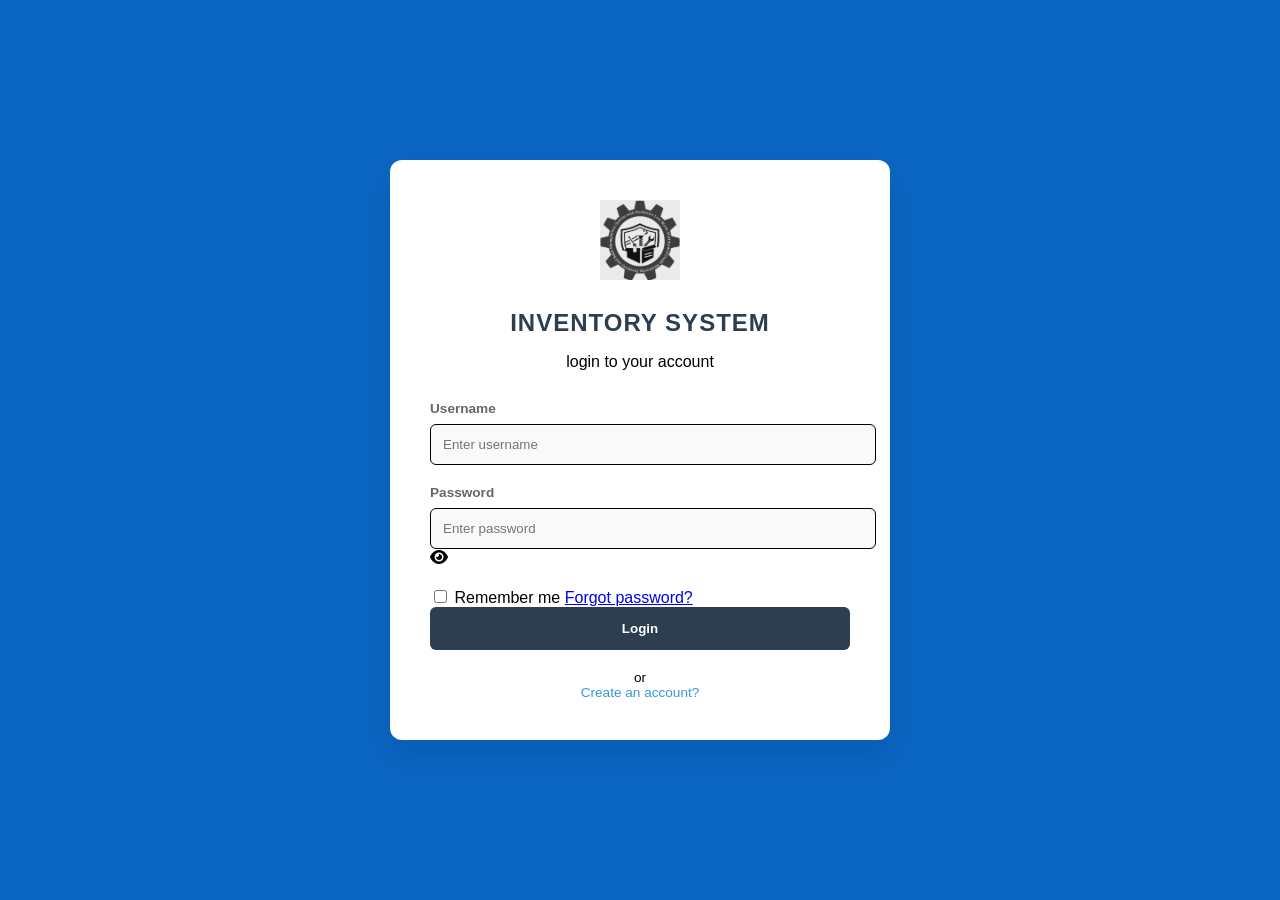
<file: index.html>
<!DOCTYPE html>
<html lang="en">
<head>
    <meta charset="UTF-8">
    <meta name="viewport" content="width=device-width, initial-scale=1.0">
    <title>Inventory System - Auth</title>
    <link rel="stylesheet" href="log-instyle.css">
    <link rel="stylesheet" href="theme-fixes.css">
    <link rel="stylesheet" href="https://cdnjs.cloudflare.com/ajax/libs/font-awesome/6.0.0/css/all.min.css">
</head>
<body>

    <div class="main-container">
        <!-- Left graphic panel: decorative / branding. Controlled by JS `switchForm` to change background art. -->
        <div class="side-panel graphic-side" id="graphic-panel">
            <div class="overlay-text">INVENTORY SYSTEM</div>
        </div>

        <!-- Right panel: contains all auth forms (login/register/forgot/etc.) -->
        <div class="side-panel form-side">
            <!-- Logo area (brand) -->
            <div class="logo-area">
                <img src="inventorylogo.jpg" alt="Logo" class="main-logo">
            </div>

            <!-- Login form (default visible). Submission is handled by log-inscript.js. -->
            <div id="login-form" class="auth-form active">
                <div class="form-header">
                    <h1>Inventory System</h1>
                    <p>login to your account</p>
                </div>
                <form>
                <div class="input-group">
                    <label>Username</label>
                    <input type="text" placeholder="Enter username" required>
                </div>
                <div class="input-group">
                    <label>Password</label>
                    <div class="pass-wrapper">
                        <input type="password" id="login-pass" placeholder="Enter password" required>
                        <i class="fas fa-eye toggle-password" onclick="togglePass('login-pass')"></i>
                    </div>
                </div>
                
                <div class="form-options">
                    <label><input type="checkbox"> Remember me</label>
                    <a href="#" onclick="switchForm('forgot-form', 'forgot')">Forgot password?</a>
                </div>
                <button type="submit" class="btn-main">Login</button>
                <div class="footer-link">
                    or <br>
                    <a href="#" onclick="switchForm('register-form', 'register')">Create an account?</a>
                </div>
                </form>
            </div>

            <!-- Register form: collects basic user information. Connected to index.html via JS. -->
            <div id="register-form" class="auth-form">
                <div class="form-header">
                    <h1>Create Your Account</h1>
                    <p>Just a few steps to get started.</p>
                </div>
                <form id="register-form-element">
                    <div class="row">
                        <div class="input-group"><label for="reg-first-name">First Name</label><input id="reg-first-name" type="text" placeholder="First name" required></div>
                        <div class="input-group"><label for="reg-last-name">Last Name</label><input id="reg-last-name" type="text" placeholder="Last name" required></div>
                    </div>
                    <div class="input-group"><label for="reg-company">Company Name</label><input id="reg-company" type="text" placeholder="Company name"></div>
                    <div class="input-group"><label for="reg-email">Email Address</label><input id="reg-email" type="email" placeholder="email@example.com" required></div>
                    <div class="input-group">
                        <label for="reg-pass">Create Password</label>
                        <input type="password" id="reg-pass" placeholder="Create password" required>
                    </div>
                    <div class="terms">
                        <label><input type="checkbox" id="reg-terms" required> I agree to the <a href="#">Terms & Conditions</a></label>
                    </div>
                    <button type="submit" class="btn-main secondary">Register</button>
                    <div class="footer-link">Already have an account? <a href="#" onclick="switchForm('login-form', 'login')">Log in</a></div>
                </form>
            </div>

            <!-- Forgot password form: request a reset link (UI-only placeholder). -->
            <div id="forgot-form" class="auth-form">
                <div class="form-header">
                    <h1>Reset Password</h1>
                    <p>Enter your email to receive reset instructions.</p>
                </div>
                <div class="input-group">
                    <label>Email Address</label>
                    <input type="email" id="forgot-email" placeholder="email@example.com">
                </div>
                <button type="button" class="btn-main secondary" onclick="handleForgotPassword()">Send Reset Link</button>
                <div class="footer-link"><a href="#" onclick="switchForm('login-form', 'login')"> Back to Login</a></div>
            </div>

            <!-- Confirm account form: shown after password reset request. -->
            <div id="confirm-form" class="auth-form">
                <div class="form-header">
                    <h1>Confirm your account</h1>
                    <p>We sent a code to your email. <br> Enter that code to confirm your account.</p>
                    <a href="#" class="help-link">Can't confirm your account?</a>
                </div>
                <div class="input-group" style="margin-top: 30px;">
                    <label>Enter code</label>
                    <input type="text" id="confirm-code" placeholder="------" style="text-align: center; letter-spacing: 5px;">
                </div>
                <button type="button" class="btn-main secondary" onclick="handleConfirmCode()">Continue</button>
                <div class="footer-link">
                    <a href="#" class="resend-link" onclick="handleResendCode()">Send code again</a>
                </div>
            </div>

            <!-- New password form: used when resetting password. -->
            <div id="new-password-form" class="auth-form">
                <div class="form-header">
                    <h1>Set a New Password</h1>
                </div>
                <div class="input-group">
                    <label>New Password</label>
                    <input type="password" id="new-pass-field">
                </div>
                <div class="input-group">
                    <label>Confirm new password</label>
                    <input type="password" id="confirm-new-pass">
                </div>
                <button type="button" class="btn-main secondary" onclick="handleSavePassword()">Save Password</button>
                <div class="footer-link"><a href="#" onclick="switchForm('login-form', 'login')">Back to Login</a></div>
            </div>
        </div>
    </div>

    <!-- Auth page script: controls form switching and handles login submission (client-only). -->
    <script src="log-inscript.js"></script>
</body>
</html>
</file>
<file: log-instyle.css>
:root {
    --primary-dark: #2c3e50;
    --accent-blue: #3498db;
    --bg-light: #f4f7f6;
    --white: #ffffff;
    --shadow: 0 15px 35px rgba(0,0,0,0.1);
}

body {
    margin: 0;
    padding: 0;
    font-family: 'Segoe UI', sans-serif;
    background-color: #0b66c3;
    min-height: 100vh;
    display: flex;
    justify-content: center; /* Center horizontally */
    align-items: center;     /* Center vertically */
}

/* Hide the flex-direction: row to focus on the center */
.main-container {
    background: var(--white);
    width: 100%;
    max-width: 420px; /* Width ng login card */
    padding: 40px;
    border-radius: 12px;
    box-shadow: var(--shadow);
}

/* Hide the side panel for a simple look */
.graphic-side {
    display: none;
}

/* Logo handling */
.logo-area {
    text-align: center;
    margin-bottom: 25px;
}

.main-logo {
    width: 80px; /* Adjust size ng logo */
    height: auto;
}

/* Form Styles */
.form-header {
    text-align: center;
    margin-bottom: 30px;
}

.form-header h1 {
    font-size: 1.5rem;
    color: var(--primary-dark);
    letter-spacing: 1px;
    text-transform: uppercase;
}

.input-group {
    margin-bottom: 20px;
}

.input-group label {
    display: block;
    font-size: 0.85rem;
    color: #666;
    margin-bottom: 8px;
    font-weight: 600;
}

.input-group input {
    width: 100%;
    padding: 12px;
    border: 1px solid #ddd;
    border-radius: 6px;
    background: #f9f9f9;
    transition: 0.3s;
}

.input-group input:focus {
    border-color: var(--accent-blue);
    background: #fff;
    outline: none;
}

/* Button Style */
.btn-main {
    width: 100%;
    padding: 14px;
    background-color: var(--primary-dark);
    color: white;
    border: none;
    border-radius: 6px;
    font-weight: 600;
    cursor: pointer;
    transition: 0.3s;
}

.btn-main:hover {
    background-color: var(--accent-blue);
}

.btn-main.secondary {
    background-color: var(--primary-dark);
}

.btn-main.secondary:hover {
    background-color: var(--accent-blue);
}

.row {
    display: flex;
    gap: 16px;
    flex-wrap: wrap;
}

.row .input-group {
    flex: 1 1 48%;
}

/* Slightly more generous spacing for the register name row; toggled via JS */
#register-form .row.spacious {
    gap: 24px;
    transition: gap 180ms ease;
}

@media (max-width: 520px) {
    #register-form .row.spacious {
        gap: 12px;
    }
}

.terms {
    margin-bottom: 20px;
    font-size: 0.94rem;
    color: #555;
}

.terms label {
    cursor: pointer;
}

.help-link,
.resend-link {
    display: inline-block;
    color: var(--accent-blue);
    text-decoration: none;
    font-size: 0.9rem;
    margin-top: 10px;
}

.help-link:hover,
.resend-link:hover,
.footer-link a:hover {
    text-decoration: underline;
}

/* Switcher Links */
.auth-form {
    display: none;
}

.auth-form.active {
    display: block;
}

.footer-link {
    text-align: center;
    margin-top: 20px;
    font-size: 0.85rem;
}

.footer-link a {
    color: var(--accent-blue);
    text-decoration: none;
}
</file>
<file: theme-fixes.css>
/* theme-fixes.css — Comprehensive color & text fixes for hardware theme */

/* ===== GLOBAL TEXT & COLOR FIXES ===== */
body,
.content-area,
.page-section,
.section-header,
h1, h2, h3, h4, h5, h6,
p, label, span, strong {
    color: var(--text-primary);
}

/* Fix neutral grays to theme colors */
.search-container i,
.toggle-desc {
    color: var(--text-secondary) !important;
}

/* ===== BUTTON & LINK FIXES ===== */
.action-btn,
.btn-action {
    background: var(--main-navy);
    color: #fff;
    border-color: var(--main-navy);
    font-weight: 700;
    transition: all 0.2s ease;
}

.action-btn:hover,
.btn-action:hover {
    background: #0952a0;
    transform: translateY(-2px);
    box-shadow: 0 10px 20px rgba(11, 102, 195, 0.20);
}

/* ===== FORM CONTROLS ===== */
input, select, textarea {
    color: var(--text-primary) !important;
    border-color: var(--light-azure) !important;
}

input:focus, select:focus, textarea:focus {
    border-color: var(--main-navy) !important;
    box-shadow: 0 0 0 3px rgba(11, 102, 195, 0.14) !important;
}

/* ===== HEADINGS ===== */
.section-header h1,
#credit-sales h1 {
    color: var(--text-primary);
    font-weight: 800;
    font-size: 1.9rem;
}

#dashboard > h1,
#dashboard h1,
#POS h1,
#returns h1,
#inventory h1,
#inventory .damage-report-header h2 {
    color: #000 !important;
}

.settings-panel-title,
.settings-card-title {
    color: var(--text-primary);
    font-weight: 800;
}

/* ===== TABLE STYLING ===== */
table th {
    background: var(--side-bg);
    color: var(--text-primary);
    font-weight: 700;
    font-size: 1rem;
}

table td {
    color: var(--text-primary);
}

.badge {
    font-weight: 700;
    font-size: 0.85rem;
}

/* ===== STAT CARDS ===== */
.stat-card {
    background: var(--side-bg);
    border-color: var(--light-azure);
    color: var(--text-primary);
}

.stat-card h3 {
    color: var(--main-navy);
    font-weight: 800;
}

.stat-card.highlighted {
    background: var(--main-navy);
    color: #fff;
}

.stat-card.highlighted h3 {
    color: #fff;
}

/* ===== SEARCH & DROPDOWNS ===== */
.search-result-title {
    color: var(--main-navy);
    font-weight: 700;
}

.search-result-text {
    color: var(--text-secondary);
}

.suggestions-dropdown button {
    color: var(--text-primary);
}

.suggestions-dropdown button:hover {
    background: rgba(11, 102, 195, 0.08);
}

/* ===== SETTINGS CARDS ===== */
.settings-card {
    background: linear-gradient(to right, var(--side-bg), rgba(243, 248, 255, 0.5));
    border-color: var(--light-azure);
}

.settings-avatar {
    background: #fff;
    color: var(--main-navy);
    border-color: var(--light-azure);
    font-weight: 800;
}

.settings-avatar-name {
    color: var(--text-primary);
    font-weight: 800;
}

.settings-avatar-role {
    color: var(--text-secondary);
}

/* ===== TOGGLE SWITCHES ===== */
.toggle-label {
    color: var(--text-primary);
    font-weight: 700;
}

.toggle-switch input:checked + .toggle-track-el {
    background: var(--main-navy);
}

/* ===== MODALS ===== */
.modal-card {
    background: #fff;
    color: var(--text-primary);
}

.modal-header h2 {
    color: var(--text-primary);
    font-weight: 800;
}

/* ===== CREDIT SALES ===== */
.credit-info-header h3 {
    color: var(--main-navy);
    font-weight: 800;
}

.credit-info-header p {
    color: var(--text-secondary);
}

.credit-personal-field label {
    color: var(--text-primary);
    font-weight: 700;
}

/* ===== NOTIFICATION PANEL ===== */
.notif-panel-header {
    color: var(--text-primary);
}

.notif-item {
    color: var(--text-primary);
}

.notif-item small {
    color: var(--text-secondary);
}

/* ===== NAV LINKS ===== */
.nav-link {
    color: var(--text-primary);
    font-weight: 700;
    font-size: 1.03rem;
    transition: all 0.25s ease;
}

.nav-link i {
    font-size: 1.25rem;
}

.nav-link:hover,
.nav-link.active {
    background: var(--main-navy);
    color: #fff;
}

/* ===== QUANTITY INPUT SIZE FIX ===== */
#quantity {
    font-size: 1.1rem !important;
    padding: 10px 14px !important;
    height: 42px !important;
    line-height: 1.4 !important;
    font-weight: 600 !important;
    min-width: 100px !important;
    text-align: center !important;
    border: 2px solid #e0e7ff !important;
    border-radius: 6px !important;
    transition: all 0.2s ease !important;
}

#quantity:focus {
    border-color: #0b66c3 !important;
    box-shadow: 0 0 0 3px rgba(11, 102, 195, 0.14) !important;
}

/* ===== POS QUANTITY INPUT SIZE FIX ===== */
#search-item-qty {
    flex: 0 0 120px !important;
    min-width: 120px !important;
    max-width: 180px !important;
    padding: 10px 12px !important;
    font-size: 1rem !important;
    box-sizing: border-box !important;
}

#search-item {
    max-width: 320px !important;
    min-width: 240px !important;
    box-sizing: border-box !important;
}

#payment-type {
    flex: 0 0 150px !important;
    min-width: 140px !important;
    max-width: 170px !important;
    padding: 10px 12px !important;
    box-sizing: border-box !important;
}

/* ===== INVENTORY ACTION COLUMN HIDE ===== */
#inventory-table .inventory-action-col,
#inventory-table tbody td:last-child {
    display: none !important;
}

/* ===== RETURNS PORTAL SUBMIT BUTTON STYLING ===== */
#returnForm button[type="submit"] {
    background: linear-gradient(135deg, #1e40af 0%, #1e3a8a 100%) !important;
    color: white !important;
    font-weight: 600 !important;
    font-size: 1rem !important;
    padding: 14px 28px !important;
    border: none !important;
    border-radius: 8px !important;
    cursor: pointer !important;
    box-shadow: 0 4px 12px rgba(30, 64, 175, 0.3) !important;
    transition: all 0.3s ease !important;
    text-transform: uppercase !important;
    letter-spacing: 0.5px !important;
}

#returnForm button[type="submit"]:hover {
    background: linear-gradient(135deg, #1e3a8a 0%, #172554 100%) !important;
    box-shadow: 0 6px 16px rgba(30, 64, 175, 0.4) !important;
    transform: translateY(-2px) !important;
}

#returnForm button[type="submit"]:active {
    transform: translateY(0) !important;
    box-shadow: 0 2px 8px rgba(30, 64, 175, 0.3) !important;
}

/* ===== REPORTS KPI TEXT COLOR ===== */
.report-kpi-row .stat-card p {
    color: #1e40af !important;
    font-weight: 700 !important;
    font-size: 0.95rem !important;
}

/* ===== REPORT TAB BUTTON STYLING ===== */
.report-tab {
    background: var(--light-gray, #f5f5f5) !important;
    color: var(--text-primary) !important;
    border: 2px solid var(--light-azure, #e0e7ff) !important;
    font-weight: 600 !important;
    padding: 10px 16px !important;
    border-radius: 6px !important;
    cursor: pointer !important;
    transition: all 0.3s ease !important;
    display: inline-flex !important;
    align-items: center !important;
    gap: 8px !important;
    font-size: 0.95rem !important;
}

.report-tab:hover {
    background: var(--main-navy, #0b66c3) !important;
    color: #fff !important;
    border-color: var(--main-navy, #0b66c3) !important;
    transform: translateY(-2px) !important;
    box-shadow: 0 10px 20px rgba(11, 102, 195, 0.20) !important;
}

.report-tab.active {
    background: var(--main-navy, #0b66c3) !important;
    color: #fff !important;
    border-color: var(--main-navy, #0b66c3) !important;
}

.report-tab.active:hover {
    background: #0952a0 !important;
    border-color: #0952a0 !important;
}

/* ===== SETTINGS PAGE TEXT OVERRIDE ===== */
/* Make Settings pages (Account, Notifications, Preferences) text black */
#settings .settings-content,
#settings .settings-content .settings-panel,
#settings .settings-content .settings-card,
#settings .settings-content .settings-card * {
    color: #000 !important;
}

/* ===== HIDE RETURNS REPORT METRICS ===== */

/* ===== SETTINGS ACTION BUTTON SPACING ===== */
/* Match spacing used for the Update Password button */
.settings-action-spacing {
    margin-top: 12px !important;
}

/* Small bottom gap for settings action buttons (e.g., Save Profile) */
.settings-action-gap {
    margin-bottom: 12px !important;
}

/* Dashboard returns admin card styling */
#dashboard-return-admin {
    margin-top: 20px;
}

#dashboard-return-admin table {
    width: 100%;
    border-collapse: collapse;
}

#dashboard-return-admin table thead th {
    text-align: left;
    padding: 10px;
    background: var(--side-bg, #f8fafc);
}

#dashboard-return-admin table tbody td {
    padding: 10px;
    border-top: 1px solid #eef2f7;
}

/* end theme-fixes.css */

/* ===== ADD ITEM MODAL BUTTONS & TEXT ===== */
/* Ensure Cancel button and modal text match the Save Item button sizing */
#item-modal .modal-actions .action-btn {
    font-size: 1rem !important;
    padding: 12px 20px !important;
    min-width: 120px !important;
}

#item-modal .modal-card {
    font-size: 1rem !important;
}

/* ===== ADD SUPPLIER MODAL BUTTONS & TEXT ===== */
/* Ensure Cancel button and modal text match the Save Supplier button sizing */
#supplier-modal .modal-actions .action-btn {
    font-size: 1rem !important;
    padding: 12px 20px !important;
    min-width: 120px !important;
}

#supplier-modal .modal-card {
    font-size: 1rem !important;
}
</file>
<file: MAinstyle.css>
:root {
    /* Hardware Theme Palette */
    --main-navy: #0b66c3;
    --accent-azure: #2aa0ff;
    --side-bg: #f3f8ff;
    --border-dark: #0b2440;
    --light-azure: #60a5fa;
    --text-primary: #07142a;
    --text-secondary: #475569;
    --success: #16a34a;
    --success-dark: #15803d;
    --danger: #dc2626;
    --danger-dark: #b91c1c;
    --hw-shadow: 0 10px 24px rgba(11,102,195,0.08);
}

* {
    box-sizing: border-box;
    font-family: 'Segoe UI', sans-serif;
}

body {
    margin: 0;
    min-height: 100vh;
    background-color: #fff;
    color: var(--text-primary);
    font-size: 0.95rem;
    line-height: 1.6;
}

img {
    max-width: 100%;
    display: block;
}

a {
    color: inherit;
    text-decoration: none;
}

.app-container {
    display: flex;
    min-height: 100vh;
}

/* Sidebar Styling */
.sidebar {
    width: 280px;
    background-color: var(--side-bg);
    border-right: 2px solid var(--border-dark);
    display: flex;
    flex-direction: column;
    padding: 30px 0;
}

.sidebar-header {
    text-align: center;
    padding-top: 20px;
    margin-bottom: 40px;
}

.logo-circle {
    width: 80px;
    height: 80px;
    background: #fff;
    border: 2px solid var(--border-dark);
    border-radius: 50%;
    margin: 0 auto 10px;
    display: flex;
    align-items: center;
    justify-content: center;
    overflow: hidden;
}

.logo-image {
    width: 70%;
    height: auto;
    object-fit: contain;
}

.sidebar-header h3 {
    margin: 0;
    font-size: 1.2rem;
    letter-spacing: 0.02em;
    color: var(--text-primary);
    font-weight: 800;
}

.nav-menu {
    display: flex;
    flex-direction: column;
    gap: 8px;
    padding: 0 12px;
}

.nav-link {
    display: flex;
    align-items: center;
    gap: 12px;
    padding: 16px 20px;
    border-radius: 18px;
    text-decoration: none;
    color: var(--text-primary);
    font-weight: 700;
    font-size: 1.03rem;
    transition: background 0.25s ease, color 0.25s ease;
}
.nav-link i {
    font-size: 1.25rem;
    width: 26px;
    text-align: center;
}

.nav-link:hover,
.nav-link.active {
    background-color: var(--main-navy);
    color: #fff;
}

.sidebar-footer {
    margin-top: auto;
    padding: 20px;
}

.logout-btn {
    display: inline-flex;
    align-items: center;
    justify-content: center;
    gap: 10px;
    width: 100%;
    padding: 12px 18px;
    background: var(--border-dark);
    color: #fff;
    border-radius: 50px;
    text-decoration: none;
    transition: opacity 0.2s ease;
}

.logout-btn:hover {
    opacity: 0.9;
}

/* Content Area */
.content-area {
    flex: 1;
    padding: 40px;
    overflow-y: auto;
    min-height: 0;
}

.top-bar {
    display: flex;
    justify-content: space-between;
    align-items: center;
    flex-wrap: wrap;
    gap: 20px;
    margin-bottom: 40px;
}

.search-container {
    position: relative;
    width: 100%;
    max-width: 380px;
}

.search-container i {
    position: absolute;
    left: 16px;
    top: 50%;
    transform: translateY(-50%);
    color: #777;
    pointer-events: none;
}

.search-container input {
    width: 100%;
    padding: 12px 20px 12px 44px;
    border-radius: 999px;
    border: 2px solid var(--light-azure);
    outline: none;
    transition: border-color 0.2s ease, box-shadow 0.2s ease;
    color: var(--text-primary);
    background: #fff;
}

.search-container input:focus {
    border-color: var(--main-navy);
    box-shadow: 0 0 0 4px rgba(11, 102, 195, 0.14);
}

.search-results-dropdown {
    position: absolute;
    top: 100%;
    left: 0;
    right: 0;
    background: white;
    border: 1px solid var(--light-azure);
    border-top: none;
    border-radius: 0 0 8px 8px;
    max-height: 400px;
    overflow-y: auto;
    display: none;
    box-shadow: 0 4px 12px rgba(0, 0, 0, 0.1);
    z-index: 100;
}

.search-results-dropdown.active {
    display: block;
}

.search-result-item {
    padding: 12px 16px;
    border-bottom: 1px solid #f0f0f0;
    cursor: pointer;
    transition: background 0.2s ease;
}

.search-result-item:hover {
    background: #f5f5f5;
}

.search-result-item:last-child {
    border-bottom: none;
}

.search-result-title {
    font-weight: 700;
    color: var(--main-navy);
    font-size: 0.95rem;
}

.search-result-text {
    font-size: 0.85rem;
    color: var(--text-secondary);
    margin-top: 2px;
}

/* ─── POS Search & Suggestions ────────────────────────────── */

.search-input {
    width: 100%;
    padding: 12px 16px;
    border: 2px solid var(--light-azure);
    border-radius: 8px;
    font-size: 0.95rem;
    outline: none;
    transition: border-color 0.2s ease, box-shadow 0.2s ease;
}

.return-note {
    margin-top: 10px;
    color: #334155;
    font-size: 0.95rem;
    background: rgba(243, 248, 255, 0.9);
    border: 1px solid #d3e9fb;
    border-radius: 12px;
    padding: 10px 14px;
}

.damage-summary-grid {
    grid-template-columns: repeat(3, minmax(0, 1fr));
}

.btn-return {
    background: #1976d2;
    color: white;
}

.search-input:focus {
    border-color: var(--main-navy);
    box-shadow: 0 0 0 3px rgba(0, 61, 130, 0.1);
}

.suggestions-dropdown {
    position: absolute;
    top: calc(100% + 4px);
    left: 0;
    right: 0;
    background: white;
    border: 1px solid #e0e0e0;
    border-radius: 8px;
    max-height: 320px;
    overflow-y: auto;
    display: none;
    box-shadow: 0 6px 16px rgba(0, 0, 0, 0.12);
    z-index: 50;
}

.suggestions-dropdown.open {
    display: block;
}

.suggestions-dropdown button {
    width: 100%;
    padding: 12px 16px;
    border: none;
    background: transparent;
    text-align: left;
    cursor: pointer;
    border-bottom: 1px solid #f5f5f5;
    transition: background 0.2s ease;
    font-size: 0.9rem;
    color: #333;
}

.suggestions-dropdown button:hover {
    background: #f9f9f9;
}

.suggestions-dropdown button:last-child {
    border-bottom: none;
}

.suggestions-dropdown button:disabled {
    cursor: not-allowed;
    color: #999;
    background: #fafafa;
}

.suggestions-dropdown strong {
    color: var(--main-navy);
    font-weight: 600;
}

.suggestions-dropdown small {
    display: block;
    color: #888;
    font-size: 0.8rem;
    margin-top: 4px;
}

/* ─── POS Section Styling ────────────────────────────────── */

#POS h1 {
    margin-bottom: 24px;
    font-size: 1.75rem;
}

#POS > div:first-of-type {
    display: flex;
    gap: 12px;
    margin-bottom: 24px;
    position: relative;
    background: #f9f9f9;
    padding: 16px;
    border-radius: 8px;
    border: 1px solid #e8e8e8;
}

#POS input[type="number"],
#POS select {
    padding: 12px 14px;
    border: 2px solid var(--light-azure);
    border-radius: 6px;
    font-size: 0.95rem;
    outline: none;
    transition: border-color 0.2s ease;
}

#POS input[type="number"]:focus,
#POS select:focus {
    border-color: var(--main-navy);
}

.btn-action {
    padding: 12px 24px;
    background-color: var(--main-navy);
    color: white;
    border: none;
    border-radius: 6px;
    font-weight: 600;
    cursor: pointer;
    transition: background 0.2s ease, transform 0.1s ease;
    white-space: nowrap;
}

.btn-action:hover {
    background-color: #002e5a;
    transform: translateY(-1px);
}

.btn-action:active {
    transform: translateY(0);
}

#POS table {
    width: 100%;
    border-collapse: collapse;
    margin-top: 20px;
    background: white;
    border-radius: 8px;
    overflow: hidden;
    box-shadow: 0 2px 8px rgba(0, 0, 0, 0.08);
}

#POS table thead {
    background: var(--main-navy);
    color: white;
}

#POS table th {
    padding: 14px 16px;
    text-align: left;
    font-weight: 600;
    font-size: 0.9rem;
}

#POS table td {
    padding: 12px 16px;
    border-bottom: 1px solid #f0f0f0;
}

#POS table tbody tr:hover {
    background: #f9f9f9;
}

#POS table tbody tr:last-child td {
    border-bottom: none;
}

.admin-profile {
    display: flex;
    align-items: center;
    gap: 14px;
    font-weight: 700;
}

.admin-profile .avatar {
    width: 44px;
    height: 44px;
    border-radius: 50%;
    background: #ddd;
    border: 2px solid #fff;
    box-shadow: 0 2px 10px rgba(0, 0, 0, 0.08);
}

.section-header {
    display: flex;
    flex-wrap: wrap;
    justify-content: space-between;
    align-items: center;
    gap: 16px;
    margin-bottom: 24px;
}

.section-header h1 {
    margin: 0;
    font-size: 1.9rem;
    color: var(--text-primary);
    font-weight: 800;
}

.action-btn {
    background: var(--main-navy);
    color: #fff;
    border: 2px solid var(--main-navy);
    padding: 12px 26px;
    border-radius: 50px;
    cursor: pointer;
    font-weight: 700;
    font-size: 0.95rem;
    transition: transform 0.2s ease, box-shadow 0.2s ease, background 0.2s ease;
}

.action-btn:hover {
    transform: translateY(-2px);
    box-shadow: 0 10px 20px rgba(11, 102, 195, 0.20);
    background: #0952a0;
}

.credit-personal-info-panel {
    background: #f7fbff;
    border: 1px solid #d8e7f8;
    border-radius: 18px;
    padding: 20px;
}

.credit-info-header h3 {
    margin: 0;
    font-size: 1.05rem;
    color: var(--main-navy);
}

.credit-info-header p {
    margin: 6px 0 0;
    color: #55697f;
    font-size: 0.95rem;
}

.credit-personal-info-grid {
    display: grid;
    grid-template-columns: repeat(2, minmax(0, 1fr));
    gap: 16px;
    margin-top: 16px;
}

.credit-personal-field label {
    display: block;
    margin-bottom: 8px;
    font-weight: 700;
    color: #23304b;
}

.credit-personal-field .form-control {
    width: 100%;
    padding: 12px 14px;
    border: 1px solid #cbd7e8;
    border-radius: 12px;
    background: #fff;
    color: #1f2a37;
    outline: none;
}

.credit-personal-field .form-control:focus {
    border-color: var(--main-navy);
    box-shadow: 0 0 0 4px rgba(0, 61, 130, 0.08);
}

.customer-item {
    display: flex;
    justify-content: space-between;
    align-items: center;
    gap: 16px;
    padding: 16px;
    border-radius: 16px;
    border: 1px solid #e6eef7;
    background: #ffffff;
}

.customer-meta {
    margin-top: 4px;
    color: #606f86;
    font-size: 0.9rem;
    line-height: 1.5;
}

.btn-action {
    background: var(--main-pink);
    color: #fff;
    border: 2px solid var(--border-dark);
    padding: 12px 26px;
    border-radius: 50px;
    cursor: pointer;
    font-weight: 700;
    transition: transform 0.2s ease, box-shadow 0.2s ease;
}


.btn-action:hover {
    transform: translateY(-1px);
    box-shadow: 0 10px 20px rgba(255, 117, 151, 0.18);
}

.search-input {
    padding: 8px 12px;
    border: 1px solid var(--border-dark);
    border-radius: 4px;
    width: 200px;
}

.page-section {
    display: none;
    opacity: 0;
}

.page-section.active {
    display: block;
    opacity: 1;
    transition: opacity 180ms ease;
}

.inventory-damage-panel {
    display: grid;
    grid-template-columns: 1.5fr 1fr;
    gap: 24px;
    margin-top: 24px;
}

.damage-report-card,
.damage-history-card {
    background: #ffffff;
    border: 1px solid #e2e8f0;
    border-radius: 18px;
    box-shadow: 0 12px 30px rgba(15, 38, 60, 0.06);
    padding: 22px;
}

.damage-report-header h2,
.damage-history-card h3 {
    margin: 0 0 12px;
    color: var(--main-navy);
}

.damage-report-header p {
    margin: 0;
    color: var(--text-secondary);
    line-height: 1.6;
}

.damage-report-fields {
    display: grid;
    gap: 16px;
    margin: 18px 0;
}

.damage-history-table {
    width: 100%;
    border-collapse: collapse;
}

.damage-history-table th,
.damage-history-table td {
    padding: 14px 12px;
    text-align: left;
    border-bottom: 1px solid #f1f5f9;
    color: #334155;
}

.damage-history-table th {
    font-weight: 700;
    font-size: 0.95rem;
    color: #0f172a;
}

.damage-history-table tr:last-child td {
    border-bottom: none;
}

.damage-report-btn {
    background: #dc2626;
    color: #fff;
    border: none;
    padding: 12px 18px;
    border-radius: 12px;
    font-weight: 700;
    cursor: pointer;
    transition: background 0.2s ease, transform 0.2s ease;
}

.damage-report-btn:hover {
    background: #b91c1c;
    transform: translateY(-1px);
}

.form-group label {
    display: block;
    margin-bottom: 6px;
    font-weight: 600;
    color: #334155;
}

.form-control {
    width: 100%;
    padding: 12px 14px;
    border: 1px solid #cbd5e1;
    border-radius: 12px;
    background: #f8fafc;
    color: #0f172a;
    outline: none;
    transition: border-color 0.2s ease, box-shadow 0.2s ease;
}

.form-control:focus {
    border-color: #2563eb;
    box-shadow: 0 0 0 4px rgba(37, 99, 235, 0.12);
}

.inventory-action-col {
    min-width: 230px;
}

@media (max-width: 1080px) {
    .inventory-damage-panel {
        grid-template-columns: 1fr;
    }
}

/* Credit Sales design fixes */
#credit-sales {
    padding: 20px 0;
}

#credit-sales h1 {
    font-size: 2.1rem;
    margin-bottom: 22px;
    color: var(--main-navy);
    letter-spacing: -0.02em;
}

#credit-sales form {
    display: grid;
    gap: 28px;
}

#credit-sales .border {
    border-width: 1px;
    border-style: solid;
    border-color: #cbd5e1;
}

#credit-sales .border-2 {
    border-width: 2px;
}

#credit-sales .border-green-600 {
    border-color: #16a34a;
}

#credit-sales .border-gray-300 {
    border-color: #d1d5db;
}

#credit-sales .rounded {
    border-radius: 12px;
}

#credit-sales .rounded-lg {
    border-radius: 18px;
}

#credit-sales .p-2 {
    padding: 10px;
}

#credit-sales .p-6 {
    padding: 24px;
}

#credit-sales .w-full {
    width: 100%;
}

#credit-sales .bg-white {
    background: #fff;
}

#credit-sales .bg-gray-50 {
    background: #f7fbff;
}

#credit-sales .bg-gray-100 {
    background: #f2f6fb;
}

#credit-sales .text-gray-700 {
    color: #334155;
}

#credit-sales .text-gray-800 {
    color: #1f2937;
}

#credit-sales .text-sm {
    font-size: 0.95rem;
}

#credit-sales .text-lg {
    font-size: 1.1rem;
}

#credit-sales .text-xl {
    font-size: 1.3rem;
}

#credit-sales .font-semibold {
    font-weight: 600;
}

#credit-sales .font-bold {
    font-weight: 700;
}

#credit-sales .font-medium {
    font-weight: 500;
}

#credit-sales .shadow {
    box-shadow: 0 14px 34px rgba(15, 38, 60, 0.12);
}

#credit-sales .shadow-sm {
    box-shadow: 0 10px 24px rgba(15, 38, 60, 0.07);
}

#credit-sales .shadow-md {
    box-shadow: 0 16px 48px rgba(15, 38, 60, 0.14);
}

#credit-sales .text-white {
    color: #fff;
}

#credit-sales .bg-blue-600 {
    background: #2563eb;
}

#credit-sales .bg-green-700 {
    background: #15803d;
}

#credit-sales .hover\:bg-blue-700:hover {
    background: #1d4ed8;
}

#credit-sales .hover\:bg-green-800:hover {
    background: #166534;
}

#credit-sales .py-2 {
    padding-top: 0.625rem;
    padding-bottom: 0.625rem;
}

#credit-sales .py-3 {
    padding-top: 0.75rem;
    padding-bottom: 0.75rem;
}

#credit-sales .px-6 {
    padding-left: 1.5rem;
    padding-right: 1.5rem;
}

#credit-sales .tracking-wide {
    letter-spacing: 0.05em;
}

#credit-sales .mt-8 {
    margin-top: 2rem;
}

#credit-sales .mb-1 {
    margin-bottom: 0.25rem;
}

#credit-sales .space-y-4 > * + * {
    margin-top: 1rem;
}

#credit-sales .space-y-6 > * + * {
    margin-top: 1.5rem;
}

#credit-sales .flex {
    display: flex;
}

#credit-sales .items-end {
    align-items: flex-end;
}

#credit-sales .items-center {
    align-items: center;
}

#credit-sales .gap-4 {
    gap: 1rem;
}

#credit-sales .w-32 {
    width: 8rem;
}

#credit-sales .cursor-not-allowed {
    cursor: not-allowed;
}

#credit-sales .focus\:outline-blue-500:focus {
    outline: 2px solid #3b82f6;
    outline-offset: 3px;
}

#credit-sales button {
    border: none;
    cursor: pointer;
}

#credit-sales button[type="button"],
#credit-sales button[type="submit"] {
    display: inline-flex;
    align-items: center;
    justify-content: center;
    transition: transform 0.2s ease, box-shadow 0.2s ease, background-color 0.2s ease;
}

#credit-sales button[type="button"] {
    color: #fff;
}

#credit-sales button[type="button"]:hover,
#credit-sales button[type="submit"]:hover {
    transform: translateY(-1px);
}

/* Enhanced quantity and cart styling */
#credit-sales .flex.items-end {
    background: linear-gradient(135deg, #f7fbff 0%, #ffffff 100%);
    padding: 16px;
    border-radius: 14px;
    border: 1px solid #d8e4ef;
    margin-bottom: 8px;
}

#credit-sales .flex.items-end > div {
    display: flex;
    flex-direction: column;
    gap: 6px;
}

#credit-sales #quantity {
    font-size: 1.05rem;
    padding: 10px 12px;
    border: 2px solid #d8e4ef;
    border-radius: 8px;
    transition: all 0.2s ease;
}

#credit-sales #quantity:hover {
    border-color: #60a5fa;
    background: #f9fbff;
}

#credit-sales #quantity:focus {
    border-color: #2563eb;
    box-shadow: 0 0 0 3px rgba(37, 99, 235, 0.1);
}

#credit-sales .flex.items-end button[onclick*="Qty"] {
    background: #e8f1ff;
    border: 1px solid #d8e4ef;
    color: #1f2937;
    font-weight: 700;
    padding: 8px 10px;
    border-radius: 6px;
    transition: all 0.2s ease;
    font-size: 1rem;
    min-width: 38px;
    cursor: pointer;
}

#credit-sales .flex.items-end button[onclick*="Qty"]:hover {
    background: #d8e9ff;
    border-color: #60a5fa;
    transform: scale(1.05);
}

#credit-sales .flex.items-end button[onclick*="Qty"]:active {
    transform: scale(0.98);
}

#credit-sales button[onclick="addToCartItem()"] {
    background: linear-gradient(135deg, #2563eb 0%, #1d4ed8 100%);
    color: #fff;
    font-weight: 700;
    padding: 10px 20px;
    border-radius: 8px;
    transition: all 0.3s ease;
    box-shadow: 0 4px 12px rgba(37, 99, 235, 0.25);
    font-size: 0.95rem;
    border: none;
}

#credit-sales button[onclick="addToCartItem()"]:hover {
    background: linear-gradient(135deg, #1d4ed8 0%, #1b3ba8 100%);
    box-shadow: 0 6px 20px rgba(37, 99, 235, 0.35);
    transform: translateY(-2px);
}

#credit-sales button[onclick="addToCartItem()"] i {
    margin-right: 6px;
}

#credit-sales #credit-cart-container {
    border: 1px solid #d8e4ef;
    border-radius: 18px;
    background: #f7fbff;
    padding: 18px 22px;
}

#credit-sales #credit-cart {
    min-height: 90px;
    display: grid;
    gap: 12px;
}

#credit-sales #customers-list {
    display: grid;
    gap: 12px;
}

.credit-admin-panel {
    background: #fff;
    border: 1px solid #d1d5db;
    border-radius: 18px;
    padding: 24px;
}

.credit-admin-header {
    align-items: flex-start;
}

.credit-summary-card {
    background: #eff6ff;
    border: 1px solid #bfdbfe;
    border-radius: 14px;
    padding: 12px 16px;
    min-width: 130px;
    display: flex;
    flex-direction: column;
    gap: 6px;
    color: #1e3a8a;
}

.credit-summary-card strong {
    font-size: 1.1rem;
    display: block;
}

.credit-admin-table-wrap {
    overflow-x: auto;
}

.credit-admin-table {
    width: 100%;
    border-collapse: collapse;
    min-width: 760px;
}

.credit-admin-table th,
.credit-admin-table td {
    padding: 14px 12px;
    border-bottom: 1px solid #e2e8f0;
    text-align: left;
    color: #334155;
}

.credit-admin-table th {
    background: #f8fafc;
    font-weight: 700;
}

.credit-admin-table tbody tr:hover {
    background: #f8fafc;
}

.credit-admin-table button.action-btn {
    padding: 8px 14px;
    font-size: 0.9rem;
    border-radius: 8px;
}


/* Credit cart item styling */
.credit-cart-item-row {
    display:flex;align-items:center;justify-content:space-between;padding:10px;border-radius:10px;background:#fff;border:1px solid #e6eefc;
}

.credit-cart-item-row strong {font-size:0.98rem;color:#0f172a}
.credit-cart-item-row small {color:#6b7280}

.credit-cart-checkbox input[type=checkbox] {width:16px;height:16px}

#credit-sales .credit-cart-empty {color:#64748b;padding:12px;text-align:center}

/* Customer list */
.customer-item {display:flex;justify-content:space-between;align-items:center;padding:10px;border-radius:10px;background:#fff;border:1px solid #eef2ff}
.customer-meta {font-size:0.85rem;color:#6b7280;margin-top:6px}

.action-btn {cursor:pointer}


/* ========== RETURNS PAGE STYLING ========== */

#returns {
    padding: 20px 0;
}

#returns .section-header {
    margin-bottom: 28px;
}

#returns h1 {
    font-size: 2.1rem;
    margin: 0;
    color: var(--main-navy);
    letter-spacing: -0.02em;
    display: flex;
    align-items: center;
    gap: 12px;
}

#returns form {
    display: grid;
    gap: 28px;
}

/* Main form container with orange border */
#returns .border-2.border-orange-600 {
    border-width: 2px;
    border-color: #ea580c;
    background: linear-gradient(135deg, #fff9f5 0%, #ffffff 100%);
    border-radius: 18px;
    padding: 24px;
    box-shadow: 0 10px 28px rgba(234, 88, 12, 0.08);
    transition: all 0.3s ease;
}

#returns .border-2.border-orange-600:hover {
    box-shadow: 0 14px 36px rgba(234, 88, 12, 0.12);
}

#returns .rounded-lg {
    border-radius: 18px;
}

#returns .shadow-sm {
    box-shadow: 0 4px 12px rgba(0, 0, 0, 0.06);
}

#returns .space-y-4 > * + * {
    margin-top: 1rem;
}

#returns .space-y-6 > * + * {
    margin-top: 1.5rem;
}

/* Form inputs styling */
#returns input[type="text"],
#returns input[type="email"],
#returns select {
    width: 100%;
    padding: 12px 14px;
    border: 1px solid #d1d5db;
    border-radius: 8px;
    font-size: 0.95rem;
    background: #f9fafb;
    color: #1f2937;
    transition: all 0.2s ease;
    font-family: 'Segoe UI', sans-serif;
}

#returns input[type="text"]:hover,
#returns input[type="email"]:hover,
#returns select:hover {
    border-color: #ea580c;
    background: #fafbfc;
}

#returns input[type="text"]:focus,
#returns input[type="email"]:focus,
#returns select:focus {
    outline: none;
    border-color: #ea580c;
    box-shadow: 0 0 0 3px rgba(234, 88, 12, 0.1);
    background: #fff;
}

#returns label {
    display: block;
    font-size: 0.9rem;
    font-weight: 600;
    color: #1f2937;
    margin-bottom: 6px;
    letter-spacing: 0.01em;
}

/* Product info box */
#returns #returnProductInfo {
    margin-top: 12px;
    padding: 12px 14px;
    background: #f0f8ff;
    border-radius: 8px;
    border: 1px solid #d8e4ef;
    font-size: 0.9rem;
    color: #0c4a6e;
}

#returns #returnProductInfo strong {
    color: #075985;
    font-weight: 700;
}

/* Grid layout for reason and resolution */
#returns .grid {
    display: grid;
}

#returns .grid.grid-cols-2 {
    grid-template-columns: 1fr 1fr;
    gap: 16px;
}

/* Submit button styling with orange theme */
#returns button[type="submit"] {
    background: linear-gradient(135deg, #ea580c 0%, #c94a0c 100%);
    color: #fff;
    font-weight: 700;
    font-size: 1.05rem;
    padding: 14px 24px;
    border: none;
    border-radius: 8px;
    cursor: pointer;
    transition: all 0.3s ease;
    box-shadow: 0 6px 20px rgba(234, 88, 12, 0.25);
    text-transform: none;
    letter-spacing: 0.03em;
    display: inline-flex;
    align-items: center;
    gap: 10px;
    width: 100%;
    justify-content: center;
}

#returns button[type="submit"]:hover {
    background: linear-gradient(135deg, #c94a0c 0%, #a63909 100%);
    box-shadow: 0 8px 28px rgba(234, 88, 12, 0.35);
    transform: translateY(-2px);
}

#returns button[type="submit"]:active {
    transform: translateY(0);
}

#returns button[type="submit"] i {
    font-size: 1.1rem;
}

/* Admin dashboard section */
#returns h2 {
    font-size: 1.3rem;
    font-weight: 700;
    color: #1f2937;
    margin-top: 28px;
    margin-bottom: 16px;
    display: flex;
    align-items: center;
    gap: 10px;
}

#returns h2 i {
    color: #ea580c;
    font-size: 1.4rem;
}

#returns .table-card {
    background: #fff;
    border: 1px solid #e5e7eb;
    border-radius: 12px;
    overflow: hidden;
    box-shadow: 0 4px 14px rgba(0, 0, 0, 0.06);
    transition: box-shadow 0.3s ease;
}

#returns .table-card:hover {
    box-shadow: 0 6px 20px rgba(0, 0, 0, 0.08);
}

#returns table {
    width: 100%;
    border-collapse: collapse;
    font-size: 0.95rem;
}

#returns table thead {
    background: linear-gradient(135deg, #fff8f4 0%, #fffbf7 100%);
    border-bottom: 2px solid #ea580c;
}

#returns table th {
    padding: 14px 16px;
    text-align: left;
    font-weight: 700;
    color: #1f2937;
    letter-spacing: 0.02em;
}

#returns table td {
    padding: 12px 16px;
    border-bottom: 1px solid #f3f4f6;
    color: #374151;
}

#returns table tbody tr {
    transition: all 0.2s ease;
}

#returns table tbody tr:hover {
    background: #faf9f8;
}

#returns table tbody tr:last-child td {
    border-bottom: none;
}

/* Message styling */
#returns .message {
    padding: 14px 16px;
    border-radius: 10px;
    border-left: 4px solid #ea580c;
    background: #fef5f1;
    color: #9a3412;
    font-weight: 500;
    animation: slideIn 0.3s ease;
}

#returns .suggestions-dropdown {
    position: absolute;
    top: calc(100% + 4px);
    left: 0;
    right: 0;
    background: white;
    border: 1px solid #fed7aa;
    border-radius: 10px;
    max-height: 360px;
    overflow-y: auto;
    display: none;
    box-shadow: 0 8px 24px rgba(234, 88, 12, 0.15);
    z-index: 100;
}

#returns .suggestions-dropdown.open {
    display: block;
}

#returns .suggestions-dropdown button {
    width: 100%;
    padding: 14px 16px;
    border: none;
    background: transparent;
    text-align: left;
    cursor: pointer;
    border-bottom: 1px solid #fef3e2;
    transition: all 0.2s ease;
    font-size: 0.9rem;
    color: #b45309;
}

#returns .suggestions-dropdown button:hover {
    background: #fef9f3;
}

#returns .suggestions-dropdown button:last-child {
    border-bottom: none;
}

#returns .suggestions-dropdown button:disabled {
    cursor: not-allowed;
    color: #d97706;
    background: #fffbf7;
}

#returns .suggestions-dropdown strong {
    color: #92400e;
    font-weight: 700;
    display: block;
    margin-bottom: 4px;
}

#returns .suggestions-dropdown small {
    display: block;
    color: #b45309;
    font-size: 0.85rem;
    margin-top: 2px;
    line-height: 1.4;
}

#returns #returnProductSearch {
    width: 100%;
    padding: 12px 16px;
    border: 2px solid #fed7aa;
    border-radius: 8px;
    font-size: 0.95rem;
    outline: none;
    transition: all 0.2s ease;
    background: #fffbf7;
    color: #92400e;
}

#returns #returnProductSearch::placeholder {
    color: #d97706;
}

#returns #returnProductSearch:hover {
    border-color: #fb923c;
    background: #fefdf8;
}

#returns #returnProductSearch:focus {
    border-color: #ea580c;
    box-shadow: 0 0 0 3px rgba(234, 88, 12, 0.1);
    background: #fff;
}

@keyframes slideIn {
    from {
        opacity: 0;
        transform: translateY(-8px);
    }
    to {
        opacity: 1;
        transform: translateY(0);
    }
}

#returns #returnProductInfo {
    animation: slideIn 0.3s ease !important;
}

#credit-sales .credit-personal-info-panel {
    background: #f3f9ff;
    border-color: #d3e9fb;
}

#credit-sales .credit-info-header h3 {
    font-size: 1.15rem;
}

#credit-sales .credit-personal-info-grid {
    grid-template-columns: repeat(2, minmax(0, 1fr));
}

#credit-sales .credit-personal-field input,
#credit-sales .credit-personal-field select {
    width: 100%;
}

.stats-grid {
    display: grid;
    grid-template-columns: repeat(3, minmax(0, 1fr));
    gap: 20px;
    margin-top: 20px;
}

.stat-card {
    padding: 30px;
    border-radius: 20px;
    background: var(--light-azure);
    border: 2px solid var(--border-dark);
    color: var(--text-primary);
}

.stat-card h3 {
    margin: 0 0 10px;
    font-size: 2rem;
    color: var(--main-navy);
}

.stat-card p {
    margin: 0;
    color: var(--text-secondary);
}

.stat-card.highlighted {
    background: var(--main-navy);
    color: #fff;
    border-color: rgba(255, 255, 255, 0.4);
}

/* All-system credit sales color theme */
.page-section,
.content-area,
.table-card,
.modal-card,
.settings-card,
.report-kpi-row .stat-card,
#dashboard-alert,
#dashboard-returns-alert,
.alert-banner,
.message {
    background: #f7fbff;
}

.page-section h1,
.page-section h2,
.page-section h3,
.section-header h1,
.section-header h2,
.section-header h3,
.nav-link.active,
.nav-link:hover,
.da-body strong,
.message,
.report-kpi-row .stat-card h3,
.report-kpi-row .stat-card p {
    color: var(--main-navy);
}

.stat-card {
    background: #eff6ff;
    border-color: #d1e8fb;
    color: var(--main-navy);
}

.stat-card h3 {
    color: var(--main-navy);
}

.stat-card p {
    color: var(--text-secondary);
}

.table-card {
    margin-top: 20px;
    border: 1px solid #d1e8fb;
    border-radius: 15px;
    overflow: hidden;
    background: #ffffff;
    box-shadow: 0 10px 30px rgba(15, 38, 60, 0.08);
}

.badge {
    background: #e6f7ff;
    color: var(--main-navy);
}

.btn-action,
.action-btn,
.btn,
.btn-approve,
.btn-reject,
.btn-damage,
#enable-all-btn {
    background: var(--main-navy);
    color: #fff;
    border-color: transparent;
}

.btn-action:hover,
.action-btn:hover,
.btn:hover,
.btn-damage:hover,
#enable-all-btn:hover {
    background-color: #002e5a;
}

.btn-action.btn-approve,
.btn-approve {
    background-color: var(--success);
}

.btn-action.btn-reject,
.btn-reject {
    background-color: var(--danger);
}

.btn-action.btn-approve:hover,
.btn-approve:hover {
    background-color: var(--success-dark);
}

.btn-action.btn-reject:hover,
.btn-reject:hover {
    background-color: var(--danger-dark);
}

.alert-banner-warning,
.dashboard-alert-box {
    background: #eef6ff;
    border-color: #d1e8fb;
    color: var(--main-navy);
}

.alert-banner-damage {
    background: #fff1f2;
    border-color: #fecaca;
    color: #991b1b;
}

.da-body {
    color: var(--main-navy);
}

.form-control,
.search-input,
.report-select,
select,
input,
textarea {
    border-color: #cbd5e1;
}

.action-btn.button-report {
    background: #2563eb;
    color: #ffffff;
    border-color: transparent;
}

.action-btn.button-report:hover {
    background: #1d4ed8;
}

#POS table thead {
    background: var(--main-navy);
    color: white;
}

table {
    width: 100%;
    border-collapse: collapse;
}

th,
td {
    padding: 16px 18px;
}

th {
    background: var(--side-bg);
    text-align: left;
    font-weight: 700;
    color: var(--text-primary);
    font-size: 1rem;
}

td {
    color: var(--text-primary);
}

tbody tr {
    border-bottom: 1px solid #eee;
}

tbody tr:last-child {
    border-bottom: none;
}

.badge {
    display: inline-flex;
    align-items: center;
    justify-content: center;
    padding: 0.5rem 0.85rem;
    border-radius: 999px;
    background: #e6f7ed;
    color: #1f7f3c;
    font-size: 0.9rem;
    font-weight: 700;
}

.badge.out-of-stock {
    background: #ffe5e6;
    color: #b22a2f;
}

.modal-overlay {
    position: fixed;
    inset: 0;
    display: none;
    align-items: center;
    justify-content: center;
    background: rgba(0, 0, 0, 0.45);
    padding: 20px;
    z-index: 999;
}

.modal-overlay.open {
    display: flex;
}

.modal-card {
    width: min(560px, 100%);
    background: #fff;
    border-radius: 24px;
    box-shadow: 0 30px 80px rgba(0, 0, 0, 0.16);
    padding: 24px;
    max-height: calc(100vh - 80px);
    overflow-y: auto;
}

.modal-header {
    display: flex;
    justify-content: space-between;
    align-items: center;
    gap: 16px;
    margin-bottom: 20px;
}

.modal-header h2 {
    margin: 0;
    font-size: 1.4rem;
}

.modal-close {
    border: none;
    background: transparent;
    font-size: 1.6rem;
    cursor: pointer;
    color: #777;
}

.form-group {
    display: grid;
    gap: 8px;
    margin-bottom: 16px;
}

.form-group label {
    font-weight: 700;
    color: var(--border-dark);
}

/* Returns portal message */
.message {
    padding: 12px 14px;
    border-radius: 10px;
    background: #f3f9f5;
    border: 1px solid #d1efd9;
    color: #114b28;
    margin-top: 12px;
}
.message.hidden { display: none; }

.form-control {
    width: 100%;
    padding: 12px 14px;
    border: 1px solid var(--border-dark);
    border-radius: 14px;
    font-size: 0.95rem;
}

.modal-actions {
    display: flex;
    justify-content: flex-end;
    gap: 14px;
    margin-top: 10px;
}

.modal-actions .action-btn {
    min-width: 120px;
}

@media (max-width: 1040px) {
    .app-container {
        flex-direction: column;
    }

    .sidebar {
        width: 100%;
        border-right: none;
        border-bottom: 2px solid var(--border-dark);
    }

    .content-area {
        padding: 24px;
    }

    .stats-grid {
        grid-template-columns: 1fr;
    }
}

@media (max-width: 680px) {
    .top-bar {
        flex-direction: column;
        align-items: flex-start;
    }

    .nav-link {
        padding: 14px 18px;
    }

    .sidebar {
        padding: 20px 0;
    }
}

/* ─── Alert Banner ────────────────────────────────────────── */

#alert-banner-container {
    position: sticky;
    top: 0;
    z-index: 900;
    display: flex;
    flex-direction: column;
    gap: 6px;
    pointer-events: none;
}

.alert-banner {
    display: flex;
    align-items: center;
    gap: 12px;
    padding: 12px 18px;
    border-radius: 12px;
    font-size: 0.9rem;
    font-weight: 600;
    box-shadow: 0 4px 20px rgba(0,0,0,0.1);
    pointer-events: all;
    animation: bannerIn 0.3s ease;
    transition: opacity 0.3s, transform 0.3s;
    margin-bottom: 8px;
}

.alert-banner-exit {
    opacity: 0;
    transform: translateY(-8px);
}

.alert-banner-warning {
    background: #fff8e1;
    border: 2px solid #f59e0b;
    color: #92400e;
}

.alert-banner-damage {
    background: #fef2f2;
    border: 2px solid #ef4444;
    color: #7f1d1d;
}

.alert-banner span {
    flex: 1;
}

.alert-dismiss {
    background: none;
    border: none;
    cursor: pointer;
    font-size: 1rem;
    opacity: 0.6;
    padding: 2px 6px;
    color: inherit;
    transition: opacity 0.2s;
}

.alert-dismiss:hover { opacity: 1; }

@keyframes bannerIn {
    from { opacity: 0; transform: translateY(-10px); }
    to   { opacity: 1; transform: translateY(0); }
}

/* ─── Dashboard Alert Box ─────────────────────────────────── */

.dashboard-alert-box {
    display: flex;
    align-items: center;
    gap: 16px;
    padding: 16px 20px;
    background: #fff8e1;
    border: 2px solid #f59e0b;
    border-radius: 16px;
    margin-top: 16px;
    animation: bannerIn 0.3s ease;
}

.da-icon {
    font-size: 1.6rem;
    color: #f59e0b;
    flex-shrink: 0;
}

.da-body {
    flex: 1;
    display: flex;
    flex-direction: column;
    gap: 2px;
    font-size: 0.9rem;
    color: #78350f;
}

.da-body strong {
    font-size: 1rem;
    color: #92400e;
}

.da-link {
    font-weight: 700;
    font-size: 0.85rem;
    color: #d97706;
    text-decoration: none;
    white-space: nowrap;
    transition: color 0.2s;
}

.da-link:hover { color: #b45309; }

/* ─── Notification Bell ───────────────────────────────────── */

.notif-bell {
    position: relative;
    width: 40px;
    height: 40px;
    border-radius: 50%;
    background: var(--light-azure);
    display: flex;
    align-items: center;
    justify-content: center;
    cursor: pointer;
    transition: background 0.2s;
    font-size: 1rem;
    color: var(--main-navy);
}

.notif-bell:hover { background: var(--main-navy); color: #fff; }

.notif-badge {
    position: absolute;
    top: -4px;
    right: -4px;
    min-width: 18px;
    height: 18px;
    background: #ef4444;
    color: #fff;
    border-radius: 999px;
    font-size: 0.65rem;
    font-weight: 700;
    display: flex;
    align-items: center;
    justify-content: center;
    padding: 0 4px;
    border: 2px solid #fff;
    animation: popIn 0.2s ease;
}

@keyframes popIn {
    from { transform: scale(0); }
    to   { transform: scale(1); }
}

.notif-panel {
    position: absolute;
    top: calc(100% + 8px);
    right: 0;
    width: 320px;
    background: #fff;
    border: 1px solid #eee;
    border-radius: 16px;
    box-shadow: 0 12px 40px rgba(0,0,0,0.12);
    z-index: 1000;
    animation: bannerIn 0.2s ease;
    overflow: hidden;
}

.admin-profile {
    position: relative; /* needed for notif-panel absolute positioning */
}

.notif-panel-header {
    display: flex;
    justify-content: space-between;
    align-items: center;
    padding: 12px 16px;
    border-bottom: 1px solid #f3f4f6;
    font-size: 0.9rem;
}

.notif-clear-btn {
    background: none;
    border: none;
    color: var(--main-pink);
    font-size: 0.8rem;
    cursor: pointer;
    font-weight: 600;
}

.notif-list {
    list-style: none;
    margin: 0;
    padding: 0;
    max-height: 280px;
    overflow-y: auto;
}

.notif-item {
    display: flex;
    align-items: flex-start;
    gap: 10px;
    padding: 10px 16px;
    font-size: 0.82rem;
    border-bottom: 1px solid #f9fafb;
    color: #374151;
    line-height: 1.4;
}

.notif-item i { margin-top: 2px; flex-shrink: 0; }

.notif-item.notif-low i { color: #f59e0b; }
.notif-item.notif-damage i { color: #ef4444; }

.notif-item small {
    display: block;
    color: #9ca3af;
    font-size: 0.75rem;
    margin-top: 2px;
}

.notif-item span { flex: 1; }

.notif-empty {
    padding: 20px 16px;
    text-align: center;
    color: #9ca3af;
    font-size: 0.85rem;
}

/* ─── Inventory Row States ────────────────────────────────── */

tr.row-low {
    background-color: #fffbeb;
}

tr.row-critical {
    background-color: #fef2f2;
}

.stock-value { font-weight: 700; }
.stock-low  { color: #d97706; }
.stock-zero { color: #ef4444; }

.badge-low {
    background: #fef3c7;
    color: #92400e;
}

/* ─── Stat card pulse animation for low stock ─────────────── */

.stat-card.pulse-danger {
    animation: pulseDanger 1.8s ease-in-out infinite;
    background: var(--main-pink);
    color: #fff;
}

@keyframes pulseDanger {
    0%, 100% { box-shadow: 0 0 0 0 rgba(255, 117, 151, 0.4); }
    50%       { box-shadow: 0 0 0 10px rgba(255, 117, 151, 0); }
}

/* ─── Damage button variant ───────────────────────────────── */

.btn-damage {
    background: #fff;
    color: #ef4444;
    border-color: #ef4444;
    font-size: 0.85rem;
    padding: 8px 16px;
}

.btn-damage:hover {
    background: #fef2f2;
    box-shadow: 0 4px 12px rgba(239, 68, 68, 0.2);
}

.report-tab-group {
    display: flex;
    flex-wrap: wrap;
    gap: 12px;
    margin-top: 16px;
}

.report-tab {
    border: 1px solid #ddd;
    background: #fff;
    color: #333;
    border-radius: 999px;
    padding: 12px 18px;
    cursor: pointer;
    transition: all 0.2s ease;
    font-weight: 700;
}

.report-tab.active {
    background: var(--main-pink);
    border-color: var(--main-pink);
    color: #fff;
}

.report-panel {
    display: none;
}

.report-panel.active {
    display: block;
}

.report-kpi-row {
    display: grid;
    grid-template-columns: repeat(auto-fit, minmax(180px, 1fr));
    gap: 16px;
    margin-bottom: 20px;
}

.report-chart-card {
    background: #fff;
    border: 1px solid #eee;
    border-radius: 24px;
    padding: 22px;
    box-shadow: 0 12px 24px rgba(0,0,0,0.04);
}

.report-select {
    border: 1px solid #ddd;
    border-radius: 16px;
    padding: 11px 14px;
    background: #fff;
    cursor: pointer;
}

.donut-wrap {
    display: flex;
    flex-wrap: wrap;
    justify-content: center;
    align-items: center;
    gap: 24px;
    padding: 18px 0;
}

.donut-legend {
    display: grid;
    gap: 10px;
    min-width: 180px;
}

.donut-label {
    display: flex;
    align-items: center;
    gap: 10px;
    font-size: 0.9rem;
}

.donut-label span {
    width: 12px;
    height: 12px;
    border-radius: 3px;
    display: inline-block;
}

.settings-layout {
    display: flex;
    flex-direction: column;
    gap: 24px;
    margin-top: 24px;
}

.settings-nav {
    display: flex;
    flex-wrap: wrap;
    gap: 12px;
    margin-bottom: 24px;
}

.settings-tab {
    border: 1px solid #ddd;
    background: #fff;
    color: #333;
    border-radius: 999px;
    padding: 12px 18px;
    cursor: pointer;
    transition: all 0.2s ease;
    font-weight: 700;
    display: flex;
    align-items: center;
    gap: 10px;
    white-space: nowrap;
}

.settings-tab:hover {
    border-color: var(--main-navy);
    background: #f9f9f9;
}

.settings-tab.active {
    background: var(--main-navy);
    border-color: var(--main-navy);
    color: #fff;
}

.settings-content {
    background: #fff;
    border: 1px solid #eee;
    border-radius: 24px;
    padding: 24px;
    box-shadow: 0 16px 36px rgba(0,0,0,0.06);
}

.settings-panel {
    display: none;
}

.settings-panel.active {
    display: block;
}

.settings-card {
    margin-bottom: 24px;
    background: var(--light-pink);
    border: 1px solid #f9d5dc;
    border-radius: 24px;
    padding: 22px;
}

.settings-card-title {
    margin-bottom: 16px;
    font-size: 1rem;
}

.settings-avatar-row {
    display: flex;
    align-items: center;
    gap: 16px;
    margin-bottom: 18px;
}

.settings-avatar {
    width: 64px;
    height: 64px;
    border-radius: 20px;
    display: flex;
    align-items: center;
    justify-content: center;
    background: #fff;
    color: var(--main-pink);
    font-size: 1.5rem;
    font-weight: 700;
    border: 2px solid #ffecf0;
}

.settings-avatar-name {
    margin: 0;
    font-weight: 700;
}

.settings-avatar-role {
    margin: 4px 0 0;
    color: #555;
    font-size: 0.95rem;
}

.settings-form-grid {
    display: grid;
    grid-template-columns: repeat(auto-fit, minmax(220px, 1fr));
    gap: 18px;
}

.settings-field {
    display: flex;
    flex-direction: column;
    gap: 8px;
}

.settings-field-full {
    grid-column: 1 / -1;
}

.settings-toggle-list {
    display: flex;
    flex-direction: column;
    gap: 18px;
}

.settings-toggle-row {
    display: flex;
    align-items: center;
    justify-content: space-between;
    gap: 16px;
}

.toggle-label {
    font-weight: 700;
    margin: 0;
}

.toggle-desc {
    margin: 4px 0 0;
    color: #555;
    font-size: 0.9rem;
}

.toggle-switch {
    position: relative;
    display: inline-block;
    width: 50px;
    height: 28px;
}

.toggle-switch input {
    opacity: 0;
    width: 0;
    height: 0;
}

.toggle-track-el {
    position: absolute;
    inset: 0;
    background: #d1d5db;
    border-radius: 999px;
    transition: background 0.2s ease;
}

.toggle-track-el::before {
    content: '';
    position: absolute;
    top: 3px;
    left: 3px;
    width: 22px;
    height: 22px;
    background: #fff;
    border-radius: 50%;
    box-shadow: 0 2px 6px rgba(0,0,0,0.08);
    transition: transform 0.2s ease;
}

.toggle-switch input:checked + .toggle-track-el {
    background: var(--main-pink);
}

.toggle-switch input:checked + .toggle-track-el::before {
    transform: translateX(22px);
}

.settings-save-msg {
    display: inline-flex;
    align-items: center;
    gap: 8px;
    margin-top: 12px;
    color: #15803d;
    font-weight: 700;
}

.bar-chart-wrap {
    display: grid;
    gap: 16px;
    margin-top: 18px;
}

.bar-chart-canvas {
    width: 100%;
    max-width: 100%;
    height: 220px;
    border-radius: 20px;
    background: #fff;
    border: 1px solid #eee;
}

.bar-chart-labels {
    display: flex;
    justify-content: space-between;
    gap: 10px;
    font-size: 0.85rem;
    color: #555;
}

.bar-chart-labels span {
    flex: 1;
    text-align: center;
}

* {
    box-sizing: border-box;
    margin: 0;
    padding: 0;
    font-family: 'Segoe UI', Tahoma, Geneva, Verdana, sans-serif;
}

body {
    background-color: var(--bg);
    color: var(--text);
    padding: 2rem 1rem;
}

.container {
    max-width: 1000px;
    margin: 0 auto;
    display: flex;
    flex-direction: column;
    gap: 2rem;
}

.card {
    background: var(--card-bg);
    padding: 2rem;
    border-radius: 12px;
    box-shadow: 0 4px 6px -1px rgba(0, 0, 0, 0.1);
    border: 1px solid var(--border);
}

h2 {
    margin-bottom: 1.5rem;
    font-size: 1.5rem;
    border-bottom: 2px solid var(--border);
    padding-bottom: 0.5rem;
}

.form-group {
    margin-bottom: 1.25rem;
}

label {
    display: block;
    margin-bottom: 0.5rem;
    font-weight: 600;
    font-size: 0.9rem;
}

input, select {
    width: 100%;
    padding: 0.75rem;
    border: 1px solid var(--border);
    border-radius: 6px;
    font-size: 1rem;
    outline: none;
    transition: border 0.2s;
}

input:focus, select:focus {
    border-color: var(--primary);
}

.btn {
    background-color: var(--primary);
    color: white;
    padding: 0.75rem 1.5rem;
    border: none;
    border-radius: 6px;
    font-size: 1rem;
    cursor: pointer;
    font-weight: 500;
    width: 100%;
}

.btn:hover { background-color: var(--primary-hover); }

.btn-sm {
    padding: 0.4rem 0.75rem;
    font-size: 0.85rem;
    margin-right: 0.25rem;
    border: none;
    border-radius: 4px;
    cursor: pointer;
    color: white;
}

.btn-approve { background-color: var(--success); }
.btn-reject { background-color: var(--danger); }

.message {
    margin-top: 1rem;
    padding: 1rem;
    border-radius: 6px;
    background-color: #dcfce7;
    color: #15803d;
    font-weight: 500;
}

.hidden { display: none; }

/* Table Styling */
.table-responsive { overflow-x: auto; }
table {
    width: 100%;
    border-collapse: collapse;
    margin-top: 1rem;
    text-align: left;
}

th, td {
    padding: 0.75rem 1rem;
    border-bottom: 1px solid var(--border);
}

th { background-color: #f1f5f9; font-weight: 600; }

.status-badge {
    padding: 0.25rem 0.5rem;
    border-radius: 4px;
    font-size: 0.8rem;
    font-weight: 600;
    text-transform: uppercase;
}
.status-pending { background: #fef3c7; color: #d97706; }
.status-approved { background: #dcfce7; color: #15803d; }
.status-rejected { background: #fee2e2; color: #991b1b; }
</file>
